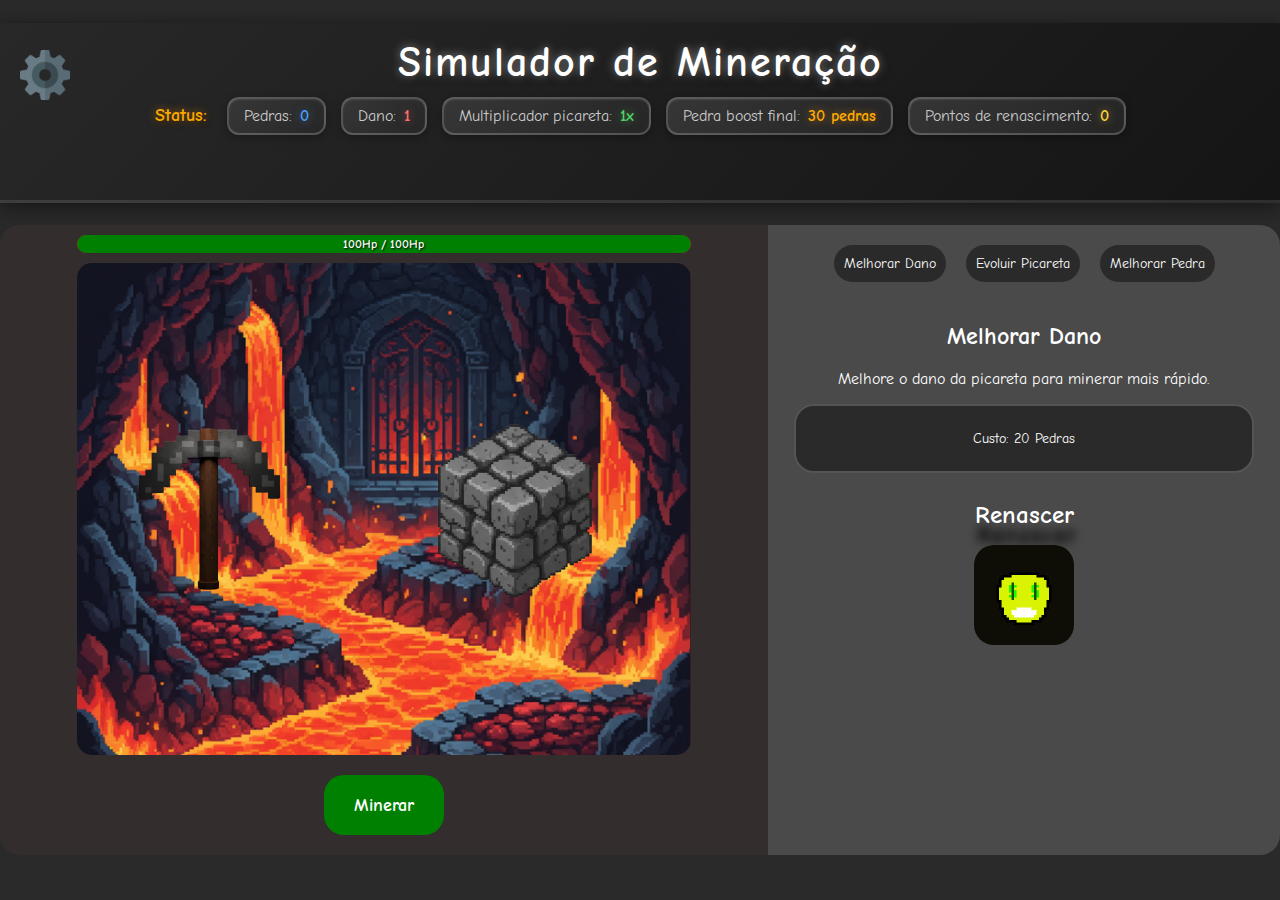
<file: index.html>
<!DOCTYPE html>
<html lang="pt-br">

<head>
    <meta charset="UTF-8">
    <meta name="viewport" content="width=device-width, initial-scale=1.0">
    <link rel="stylesheet" href="estilos/estilos-globais.css">
    <link rel="stylesheet" href="estilos/estilos-configuracao.css">
    <link rel="stylesheet" href="estilos/estilos-mineracao.css">
    <link rel="stylesheet" href="estilos/estilos-upgrades.css">
    <link rel="stylesheet" href="estilos/estilos-renascimento.css">
    <link rel="stylesheet" href="estilos/estilos-media-queries.css">
    <link href="https://fonts.googleapis.com/css2?family=Comic+Neue&display=swap" rel="stylesheet">
    <title>Simulator</title>
</head>

<body>
    <div id="containerAll">
        <!-- Tela de Configuração será carregada aqui -->
        <div id="containerConfiguracao"></div>

        <header>
            <h1>Simulador de Mineração</h1>
            <nav>
                <h2>Status:</h2>
                <ul>
                    <li id="statusPedra" class="statusItem" data-status="pedras">
                        <span class="statusLabel">Pedras:</span>
                        <span class="statusValue">0</span>
                    </li>
                    <li id="statusDano" class="statusItem" data-status="dano">
                        <span class="statusLabel">Dano:</span>
                        <span class="statusValue">1</span>
                    </li>
                    <li id="statusPicareta" class="statusItem" data-status="picareta">
                        <span class="statusLabel">Multiplicador picareta:</span>
                        <span class="statusValue">1x</span>
                    </li>
                    <li id="statusBoostPedra" class="statusItem" data-status="boostPedra">
                        <span class="statusLabel">Pedra boost final:</span>
                        <span class="statusValue">50 pedras</span>
                    </li>
                    <li id="statusRenacimento" class="statusItem" data-status="renascimento">
                        <span class="statusLabel">Pontos de renascimento:</span>
                        <span class="statusValue">0</span>
                    </li>
                </ul>
            </nav>
        </header>

        <section id="container">
            <!-- Tela de Mineração e Upgrades será carregada aqui diretamente -->
        </section>
    </div>

    <!-- Tela de Renascimento será carregada aqui -->
    <div id="containerRenascimento"></div>

    <!-- Sistema de Notificações -->
    <div id="notificacoesContainer"></div>

    <script>
        // Função para carregar telas dinamicamente
        async function carregarTela(caminho, containerId) {
            try {
                const response = await fetch(caminho);
                const html = await response.text();
                const container = document.getElementById(containerId);
                if (container) {
                    container.innerHTML = html;
                }
            } catch (error) {
                console.error(`Erro ao carregar ${caminho}:`, error);
            }
        }

        // Carregar todas as telas quando o DOM estiver pronto
        document.addEventListener('DOMContentLoaded', async function() {
            // Carrega tela de mineração diretamente no container
            await carregarTela('telas/tela-mineracao.html', 'container');
            
            // Carrega outras telas
            await Promise.all([
                carregarTela('telas/tela-configuracao.html', 'containerConfiguracao'),
                carregarTela('telas/tela-renascimento.html', 'containerRenascimento')
            ]);
            
            // Após carregar todas as telas, inicializa o jogo
            if (typeof inicializarJogo === 'function') {
                inicializarJogo();
            }
        });
    </script>
    <script src="script.js"></script>
</body>

</html>
</file>
<file: estilos/estilos-globais.css>
* {
    box-sizing: border-box;
}

body{
    background-color: #2a2a2a;
    display: flex;
    align-items:  center;
    justify-content: center;
    flex-direction: column;
    height: 100vh;
    width: 100vw;
    max-width: 100vw;
    font-family: 'Comic Neue', cursive;
    overflow: hidden;
    color: white; /* Adicionado para legibilidade geral */
    margin: 0;
    padding: 0;
}

header{
    background: linear-gradient(135deg, rgba(40, 40, 40, 0.95) 0%, rgba(20, 20, 20, 0.95) 100%);
    display: flex;
    flex-direction: column;
    align-items: center;
    width: 100vw;
    max-width: 100vw;
    min-height: 20vh;
    padding: 15px 20px;
    box-sizing: border-box;
    border-bottom: 3px solid rgba(255, 255, 255, 0.1);
    box-shadow: 0 4px 20px rgba(0, 0, 0, 0.5);
}

header h1{
    color: white;
    font-size: 42px;
    text-shadow: 
        0 0 10px rgba(255, 255, 255, 0.5),
        2px 4px 8px rgba(0, 0, 0, 0.8);
    margin: 0 0 10px 0;
    padding: 0;
    text-align: center;
    font-weight: bold;
    letter-spacing: 2px;
}

header h2{
    color: #ffaa00;
    font-size: 18px;
    text-shadow: 
        0 0 8px rgba(255, 170, 0, 0.6),
        1px 2px 4px rgba(0, 0, 0, 0.8);
    margin: 0 10px 0 0;
    padding: 0;
    text-align: center;
    font-weight: bold;
}

nav{
    display: flex;
    justify-content: center;
    align-items: center;
    flex-direction: row;
    width: 100%;
    flex-wrap: wrap;
    gap: 10px;
}

header ul{
    display: flex;
    justify-content: center;
    align-items: center;
    flex-wrap: wrap;
    list-style: none;
    color: white;
    margin: 0;
    padding: 0;
    gap: 15px;
}

header li{
    margin: 0;
    padding: 0;
    font-size: 16px;
}

.statusItem{
    display: flex;
    align-items: center;
    gap: 8px;
    padding: 8px 15px;
    background: linear-gradient(135deg, rgba(60, 60, 60, 0.8) 0%, rgba(40, 40, 40, 0.8) 100%);
    border: 2px solid rgba(255, 255, 255, 0.2);
    border-radius: 12px;
    box-shadow: 
        0 2px 8px rgba(0, 0, 0, 0.3),
        inset 0 1px 2px rgba(255, 255, 255, 0.1);
    transition: all 0.3s ease;
}

.statusItem:hover{
    background: linear-gradient(135deg, rgba(80, 80, 80, 0.9) 0%, rgba(60, 60, 60, 0.9) 100%);
    border-color: rgba(255, 255, 255, 0.4);
    transform: translateY(-2px);
    box-shadow: 
        0 4px 12px rgba(0, 0, 0, 0.4),
        inset 0 1px 2px rgba(255, 255, 255, 0.15);
}

.statusLabel{
    color: #cccccc;
    font-weight: 500;
}

.statusValue{
    color: #ffaa00;
    font-weight: bold;
    text-shadow: 0 0 8px rgba(255, 170, 0, 0.5);
}

.statusItem[data-status="pedras"] .statusValue{
    color: #4a9eff;
    text-shadow: 0 0 8px rgba(74, 158, 255, 0.5);
}

.statusItem[data-status="dano"] .statusValue{
    color: #ff6b6b;
    text-shadow: 0 0 8px rgba(255, 107, 107, 0.5);
}

.statusItem[data-status="picareta"] .statusValue{
    color: #51cf66;
    text-shadow: 0 0 8px rgba(81, 207, 102, 0.5);
}

.statusItem[data-status="renascimento"] .statusValue{
    color: #ffd43b;
    text-shadow: 0 0 8px rgba(255, 212, 59, 0.5);
}

#container{
    display: flex;
    flex-direction: row;
    justify-content: center;
    align-items: center;
    width: 100vw;
    max-width: 100vw;
    height: 75dvh;
    box-sizing: border-box;
}

ul{
    display: flex;
    justify-content: space-around;
    list-style: none;
    padding: 10px;
    margin: 0;
    /* width: 100%; */
    /* background-color: red; */
}

li{
   margin: 10px;
}

button{
    background-color: #2a2a2a;
    border: none;
    color: white;
    width: 100%;
    text-align: center;
    text-decoration: none;
    font-size: 14px;
    cursor: pointer;
    padding: 10px;
    border-radius: 20px;
    font-family: 'Comic Neue', cursive;

   
}

button:hover{
   background-color: #252525;
}

button:active{
    transform: scale(0.9);
    background-color: #1c1d1c;
}

article{
    width: 90%;
    display: none; /* Inicia escondido */
    text-align: center; /* Centraliza texto dos articles */
}

img{
    width: 100%;
    height: 100%;
    display: block;
    object-fit: contain; /* Evita que imagens distorçam */
}

/* Animação de mudar cor - usada em múltiplas telas */
@keyframes mudarCor{
    0%{
        color: #ff0000;
    }
    25%{
        color: #00ff00;
    }
    50%{
        color: #f6ff00;
    }
    75%{
        color: #ff0090;
    }
    100%{
        color: #aa00ff;
    }
}

/* Sistema de Notificações */
#notificacoesContainer {
    position: fixed;
    top: 20px;
    right: 20px;
    z-index: 10000;
    display: flex;
    flex-direction: column;
    gap: 10px;
    pointer-events: none;
}

.notificacao {
    min-width: 300px;
    max-width: 400px;
    padding: 15px 20px;
    border-radius: 10px;
    box-shadow: 
        0 4px 20px rgba(0, 0, 0, 0.5),
        0 0 15px rgba(255, 0, 0, 0.3);
    font-family: 'Comic Neue', cursive;
    font-size: 14px;
    font-weight: bold;
    color: white;
    text-align: center;
    pointer-events: auto;
    animation: notificacaoEntrar 0.3s ease-out, notificacaoSair 0.3s ease-in 2.7s forwards;
    word-wrap: break-word;
    position: relative;
    overflow: hidden;
}

.notificacao.sucesso {
    background: linear-gradient(135deg, #00cc00 0%, #008800 100%);
    border: 2px solid rgba(0, 255, 0, 0.5);
    box-shadow: 
        0 4px 20px rgba(0, 0, 0, 0.5),
        0 0 15px rgba(0, 255, 0, 0.4);
}

.notificacao.erro {
    background: linear-gradient(135deg, #cc0000 0%, #880000 100%);
    border: 2px solid rgba(255, 0, 0, 0.5);
    box-shadow: 
        0 4px 20px rgba(0, 0, 0, 0.5),
        0 0 15px rgba(255, 0, 0, 0.4);
}

.notificacao.aviso {
    background: linear-gradient(135deg, #ffaa00 0%, #cc8800 100%);
    border: 2px solid rgba(255, 170, 0, 0.5);
    box-shadow: 
        0 4px 20px rgba(0, 0, 0, 0.5),
        0 0 15px rgba(255, 170, 0, 0.4);
}

.notificacao::before {
    content: "";
    position: absolute;
    top: 0;
    left: -100%;
    width: 100%;
    height: 100%;
    background: linear-gradient(90deg, transparent, rgba(255, 255, 255, 0.3), transparent);
    animation: shimmer 3s infinite;
}

@keyframes notificacaoEntrar {
    from {
        opacity: 0;
        transform: translateX(400px) scale(0.8);
    }
    to {
        opacity: 1;
        transform: translateX(0) scale(1);
    }
}

@keyframes notificacaoSair {
    from {
        opacity: 1;
        transform: translateX(0) scale(1);
    }
    to {
        opacity: 0;
        transform: translateX(400px) scale(0.8);
    }
}

@keyframes shimmer {
    0% {
        left: -100%;
    }
    100% {
        left: 100%;
    }
}
</file>
<file: estilos/estilos-configuracao.css>
#configuracao{
    position: absolute;
    top: 50px;
    left: 20px;
    width: 50px;
    height: 50px;
    display: flex;
    align-items: center;
    justify-content: center;
    border-radius: 50%;
    z-index: 100; /* Garantir que fique por cima */
}

#botaoConfiguracao{
    position: relative;
    background: none;
    border: none;
    cursor: pointer;
    padding: 0;
    width: 50px;
    height: 50px;
}

#imagemConfiguracao{
    width: 50px;
    height: 50px;
}

#telaConfiguracao{
    position: absolute;
    top: 0;
    left: 0;
    width: 100%;
    height: 100%;
    display: none; /* Inicia escondido */
    flex-direction: column;
    align-items: center;
    justify-content: center;
    background-color: rgba(0, 0, 0, 0.8);
    color: white;
    z-index: 200; /* Fica acima de tudo */
}

#imagemVoltarConfiguracao{
    width: 50px;
    height: 50px;
}

#botaoFecharConfiguracao{
    position: absolute;
    top: 20px;
    left: 20px;
    background: none;
    border: none;
    cursor: pointer;
    padding: 0;
    width: 50px;
    height: 50px;
}

#quadradoConfiguracao{
    position: relative;
    width: 60%;
    height: 80%;
    background: linear-gradient(135deg, rgba(60, 60, 60, 0.95) 0%, rgba(40, 40, 40, 0.95) 100%);
    display: flex;
    flex-direction: column;
    align-items: center;
    overflow-y: auto;
    border-radius: 20px;
    padding: 30px;
    box-sizing: border-box;
    border: 2px solid rgba(255, 255, 255, 0.1);
    box-shadow: 0 8px 32px rgba(0, 0, 0, 0.5);
}

#configuracaoStatus{
    width: 100%;
    max-width: 500px;
}

#configuracaoStatus h2{
    color: #ffaa00;
    font-size: 22px;
    margin: 0 0 10px 0;
    text-shadow: 0 0 10px rgba(255, 170, 0, 0.5);
}

#configuracaoStatus p{
    color: #cccccc;
    font-size: 14px;
    margin: 0 0 20px 0;
}

.opcoesStatus{
    display: flex;
    flex-direction: column;
    gap: 12px;
    width: 100%;
}

.opcaoStatus{
    display: flex;
    align-items: center;
    gap: 12px;
    padding: 12px 15px;
    background: linear-gradient(135deg, rgba(50, 50, 50, 0.8) 0%, rgba(35, 35, 35, 0.8) 100%);
    border: 2px solid rgba(255, 255, 255, 0.1);
    border-radius: 10px;
    cursor: pointer;
    transition: all 0.3s ease;
}

.opcaoStatus:hover{
    background: linear-gradient(135deg, rgba(70, 70, 70, 0.9) 0%, rgba(50, 50, 50, 0.9) 100%);
    border-color: rgba(255, 255, 255, 0.3);
    transform: translateX(5px);
}

.opcaoStatus input[type="checkbox"]{
    width: 20px;
    height: 20px;
    cursor: pointer;
    accent-color: #ffaa00;
}

.opcaoStatus span{
    color: white;
    font-size: 16px;
    font-weight: 500;
    user-select: none;
}
</file>
<file: estilos/estilos-mineracao.css>
#mineracao{
    width: 60%;
    height: 70vh;
    background-color: rgb(51, 45, 45);
    display: flex;
    flex-direction: column;
    justify-content: center;
    align-items: center;
    border-radius: 20px 0px 0px 20px;
}

#vidaPedra{
    background-color: rgb(231, 18, 18);
    border-radius: 20px;
    width: 80%;
    height: 20px;
    display: flex;
    align-items: center;
    margin: 10px;
    overflow: hidden; /* Garantir que a barra interna não transborde */
}

#vidaPerdida{
    background-color: green;
    width: 100%;
    height: 20px;
    border-radius: 20px;
    display: flex;
    align-items: center;
    justify-content: center;
    transition: width 0.3s ease-out; /* Animação suave da barra de vida */
}

#vidaPerdida p { /* Estilizando o texto da vida */
    margin: 0;
    padding: 0;
    font-size: 12px;
    font-weight: bold;
    color: white;
    text-shadow: 1px 1px 2px black;
}

#conjuntoMineracao{
    display: flex;
    align-items: center;
    justify-content: center;
    flex-direction: row;
    background-color: rgb(58, 30, 30);
    background-image: url('../imagens/fundos/fundo1.png'); /* Fundo padrão */
    background-size: cover;
    background-position: center;
    background-repeat: no-repeat;
    height: 60vh;
    width: 80%;
    margin-bottom: 20px;
    border-radius: 15px;
}

#botaoMinerar{
    background-color: green;
    border-radius: 20px;
    margin-bottom: 20px;
    width: 100%;
    height: 20px;
    border: none;
    display: flex;
    align-items: center;
    justify-content: center;
    padding: 30px;
    color: white; /* Adicionado */
    font-size: 18px; /* Adicionado */
    font-weight: bold; /* Adicionado */
    cursor: pointer; /* Adicionado */
}

#botaoMinerar:hover{
    background-color: #09390b;
}

#botaoMinerar:active{
    transform: scale(0.9);
    background-color: #1f5d21;
}

#botaoMinerar:disabled { /* Estilo para botão desabilitado */
    background-color: #555;
    cursor: not-allowed;
}

#picareta{
    /* background-color: #ec0000; */
    width: 80%;
    height: 40vh;
    display: flex;
    align-items: center;
    justify-content: center;
    /* margin: 10px; */
    animation-direction: alternate;
}

#pedra{
    /* background-color: #d3d3d3; */
    width: 100%;
    height: 200px;
    display: flex;
    align-items: center;
    justify-content: center;
    margin: 10px;
}

/* Animações da mineração */
@keyframes minerar{
    0%{
        translate: 0px;
        rotate: 0deg;
    }
    50%{
        translate: 50px;
        rotate: 20deg;
    }
    100%{
        translate: 90px;
        rotate: 30deg;
    }
}

@keyframes pedraHit {
    to{
        transform: scale(1);
    }
    from{
        transform: scale(0.9);
    }
}

@keyframes pedraMorre {
    to{
        transform: scale(1);
        transition: rotate 0.5s;
        rotate: 360deg;
    }
    from{
        transform: scale(0);
        opacity: 0.5;
    }
}
</file>
<file: estilos/estilos-upgrades.css>
#menusUpgrades{
    background-color: rgb(74, 74, 74);
    border-radius: 0px 20px 20px 0px;
    width: 40%;
    height: 70vh;
    display: flex;
    flex-direction: column;
    align-items: center;
}

/* Avisos de dinheiro insuficiente nos upgrades */
.avisoSemDinheiro{
    width: 90%;
    padding: 10px;
    margin: 10px 0;
    background: linear-gradient(135deg, rgba(204, 0, 0, 0.9) 0%, rgba(140, 0, 0, 0.9) 100%);
    border: 2px solid rgba(255, 0, 0, 0.8);
    border-radius: 10px;
    box-shadow: 
        0 0 15px rgba(255, 0, 0, 0.6),
        inset 0 0 10px rgba(0, 0, 0, 0.5);
    animation: avisoPulse 2s ease-in-out infinite;
}

/* Estilo base para botões de upgrade */
.botoesUpgrades{
    background-color: #2a2a2a;
    border: 2px solid rgba(255, 255, 255, 0.2);
    transition: all 0.3s ease;
}

/* Estilo para botões que podem ser comprados */
.botoesUpgrades.podeComprar{
    background: linear-gradient(135deg, #2a7a2a 0%, #1a5a1a 100%) !important;
    border: 2px solid rgba(0, 255, 0, 0.8) !important;
    box-shadow: 
        0 0 20px rgba(0, 255, 0, 0.6),
        0 0 35px rgba(0, 255, 0, 0.4),
        inset 0 0 15px rgba(0, 0, 0, 0.3) !important;
    color: white !important;
}

.botoesUpgrades.podeComprar:hover{
    background: linear-gradient(135deg, #3a9a3a 0%, #2a7a2a 100%) !important;
    box-shadow: 
        0 0 30px rgba(0, 255, 0, 0.8),
        0 0 50px rgba(0, 255, 0, 0.6),
        inset 0 0 15px rgba(0, 0, 0, 0.3) !important;
    border-color: rgba(0, 255, 0, 1) !important;
    transform: scale(1.02);
}

.botoesUpgrades.podeComprar p{
    color: white !important;
    text-shadow: 
        0 0 10px rgba(0, 255, 0, 0.7),
        0 0 20px rgba(0, 255, 0, 0.5);
    font-weight: bold;
}

.avisoSemDinheiro p{
    color: #ffcccc;
    font-size: 14px;
    font-weight: bold;
    text-align: center;
    margin: 0;
    padding: 0;
    text-shadow: 
        0 0 8px rgba(255, 204, 204, 0.8),
        0 0 15px rgba(255, 204, 204, 0.6),
        0 2px 5px rgba(0, 0, 0, 0.9);
    letter-spacing: 0.5px;
}

@keyframes avisoPulse {
    0%, 100% {
        box-shadow: 
            0 0 15px rgba(255, 0, 0, 0.6),
            inset 0 0 10px rgba(0, 0, 0, 0.5);
        border-color: rgba(255, 0, 0, 0.8);
    }
    50% {
        box-shadow: 
            0 0 25px rgba(255, 0, 0, 0.9),
            inset 0 0 10px rgba(0, 0, 0, 0.5);
        border-color: rgba(255, 100, 100, 1);
    }
}

#renacimento{
    display: flex; /* Para ser controlado pelo JS */
    flex-direction: column;
    align-items: center;
    padding: 10px;
    justify-content: center;
    width: 50%;
    height: max-content;
}

#textoRenacer{
    color: white;
    font-size: 25px;
    font-weight: bold;
    text-shadow: 2px 20px 10px black;
    text-align: center;
    animation: mudarCor 5s infinite linear;
    /* background-color: #00ff00; */
}

#imagemRenacimento{
    width: 80px;
    height: 80px;
}   

#botaoRenacer{
    background-color: #0e0e07;
    display: flex;
    align-self: center;
    justify-content: center;
    width: max-content;
    height: max-content;
}
</file>
<file: estilos/estilos-renascimento.css>
/* ** REGRAS ATUALIZADAS PARA TELA DE RENASCIMENTO ** */
#telaRenacimento{
    position: relative;
    display: none; /* Inicia escondido, JS controla */
    flex-direction: column;
    align-items: center;
    justify-content: center;
    width: 70%;
    max-width: 1200px;
    height: auto;
    max-height: 95vh;
    min-height: 400px;
    background: linear-gradient(135deg, rgba(126, 1, 1, 0.95) 0%, rgba(60, 0, 0, 0.95) 50%, rgba(40, 0, 0, 0.95) 100%);
    border: 3px solid rgba(255, 0, 0, 0.5);
    border-radius: 30px;
    box-shadow: 
        0 0 30px rgba(255, 0, 0, 0.6),
        0 0 60px rgba(255, 0, 0, 0.4),
        inset 0 0 40px rgba(0, 0, 0, 0.5);
    opacity: 0; /* Inicia transparente para animação */
    transform: scale(0.9); /* Inicia menor para animação */
    z-index: 200;
    padding: 20px;
    box-sizing: border-box;
    overflow: hidden;
}

#telaRenacimento::before {
    content: "";
    position: absolute;
    top: -50%;
    left: -50%;
    width: 200%;
    height: 200%;
    background: radial-gradient(circle, rgba(255, 0, 0, 0.1) 0%, transparent 70%);
    animation: rotateGlow 20s linear infinite;
    z-index: -1;
}

@keyframes rotateGlow {
    from {
        transform: rotate(0deg);
    }
    to {
        transform: rotate(360deg);
    }
}

/* Novas classes para controlar animação */
#telaRenacimento.abrir {
    animation: fadeInScaleUp 0.5s ease-out forwards;
}

#telaRenacimento.fechar {
    animation: fadeOutScaleDown 0.5s ease-in forwards;
}

#tituloRenacer{
    color: #ff0000;
    font-size: 36px;
    font-weight: bold;
    text-shadow: 
        0 0 10px rgba(255, 0, 0, 0.8),
        0 0 20px rgba(255, 0, 0, 0.6),
        0 0 30px rgba(255, 0, 0, 0.4),
        2px 20px 10px rgba(0, 0, 0, 0.9);
    text-align: center;
    animation: mudarCor 4s infinite linear, glowPulse 2s ease-in-out infinite alternate;
    margin: 0;
    padding: 10px 5px;
    letter-spacing: 2px;
    position: relative;
    z-index: 1;
    line-height: 1.2;
}

@keyframes glowPulse {
    from {
        text-shadow: 
            0 0 10px rgba(255, 0, 0, 0.8),
            0 0 20px rgba(255, 0, 0, 0.6),
            0 0 30px rgba(255, 0, 0, 0.4),
            2px 20px 10px rgba(0, 0, 0, 0.9);
    }
    to {
        text-shadow: 
            0 0 20px rgba(255, 0, 0, 1),
            0 0 30px rgba(255, 0, 0, 0.8),
            0 0 40px rgba(255, 0, 0, 0.6),
            2px 20px 10px rgba(0, 0, 0, 0.9);
    }
}

#textoRenacer2{
    color: #ff3333;
    filter: blur(0.5px);
    font-size: 24px;
    font-weight: bold;
    text-shadow: 
        0 0 15px rgba(255, 51, 51, 0.8),
        0 0 25px rgba(255, 51, 51, 0.6),
        2px 20px 10px rgba(0, 0, 0, 0.9);
    text-align: center;
    margin: 10px 0;
    animation: textShimmer 3s ease-in-out infinite;
    line-height: 1.3;
}

#avisoSemDinheiro{
    width: 100%;
    padding: 12px;
    margin: 10px 0;
    background: linear-gradient(135deg, rgba(204, 0, 0, 0.9) 0%, rgba(140, 0, 0, 0.9) 100%);
    border: 2px solid rgba(255, 0, 0, 0.8);
    border-radius: 12px;
    box-shadow: 
        0 0 20px rgba(255, 0, 0, 0.6),
        inset 0 0 15px rgba(0, 0, 0, 0.5);
    animation: avisoPulse 2s ease-in-out infinite;
}

#textoAvisoSemDinheiro{
    color: #ffcccc;
    font-size: 16px;
    font-weight: bold;
    text-align: center;
    margin: 0;
    padding: 0;
    text-shadow: 
        0 0 10px rgba(255, 204, 204, 0.8),
        0 0 20px rgba(255, 204, 204, 0.6),
        0 2px 5px rgba(0, 0, 0, 0.9);
    letter-spacing: 0.5px;
}

@keyframes avisoPulse {
    0%, 100% {
        box-shadow: 
            0 0 20px rgba(255, 0, 0, 0.6),
            inset 0 0 15px rgba(0, 0, 0, 0.5);
        border-color: rgba(255, 0, 0, 0.8);
    }
    50% {
        box-shadow: 
            0 0 30px rgba(255, 0, 0, 0.9),
            inset 0 0 15px rgba(0, 0, 0, 0.5);
        border-color: rgba(255, 100, 100, 1);
    }
}

@keyframes textShimmer {
    0%, 100% {
        opacity: 0.9;
    }
    50% {
        opacity: 1;
    }
}

#botaoSim{
    background: linear-gradient(135deg, #1a0000 0%, #0d0000 100%);
    display: flex;
    font-size: 18px;
    color: #ff3333;
    align-self: center;
    justify-content: center;
    align-items: center;
    width: 60px;
    height: 60px;
    min-width: 60px;
    min-height: 60px;
    padding: 0;
    border: 2px solid rgba(255, 0, 0, 0.6);
    border-radius: 50%;
    box-shadow: 
        0 0 15px rgba(255, 0, 0, 0.5),
        0 0 30px rgba(255, 0, 0, 0.3),
        inset 0 0 20px rgba(0, 0, 0, 0.5);
    cursor: pointer;
    transition: all 0.3s ease;
    font-weight: bold;
    position: relative;
    overflow: hidden;
    margin: 5px;
}

#botaoSim::before {
    content: "";
    position: absolute;
    top: -50%;
    left: -50%;
    width: 200%;
    height: 200%;
    background: radial-gradient(circle, rgba(255, 0, 0, 0.3) 0%, transparent 70%);
    animation: rotateGlow 3s linear infinite;
    border-radius: 50%;
}

#botaoSim:hover {
    transform: scale(1.1);
    border-radius: 50%;
    box-shadow: 
        0 0 25px rgba(255, 0, 0, 0.8),
        0 0 40px rgba(255, 0, 0, 0.5),
        inset 0 0 20px rgba(0, 0, 0, 0.5);
    border-color: rgba(255, 0, 0, 0.9);
}

#botaoSim:active {
    transform: scale(0.95);
    border-radius: 50%;
}

/* Estilo quando pode renascer */
#botaoSim.podeComprar{
    background: linear-gradient(135deg, #1a5a1a 0%, #0d3d0d 100%);
    border-color: rgba(0, 255, 0, 0.6);
    box-shadow: 
        0 0 15px rgba(0, 255, 0, 0.5),
        0 0 30px rgba(0, 255, 0, 0.3),
        inset 0 0 20px rgba(0, 0, 0, 0.5);
}

#botaoSim.podeComprar:hover {
    border-color: rgba(0, 255, 0, 0.9);
    box-shadow: 
        0 0 25px rgba(0, 255, 0, 0.8),
        0 0 40px rgba(0, 255, 0, 0.5),
        inset 0 0 20px rgba(0, 0, 0, 0.5);
}

#botaoSim.podeComprar::before {
    background: radial-gradient(circle, rgba(0, 255, 0, 0.3) 0%, transparent 70%);
}

#botaoNao{
    background: linear-gradient(135deg, #ff3333 0%, #cc0000 100%);
    font-size: 18px;
    color: #140000;
    display: flex;
    align-self: center;
    justify-content: center;
    align-items: center;
    width: 60px;
    height: 60px;
    min-width: 60px;
    min-height: 60px;
    padding: 0;
    border: 2px solid rgba(140, 0, 0, 0.8);
    border-radius: 50%;
    box-shadow: 
        0 0 15px rgba(255, 0, 0, 0.6),
        0 0 30px rgba(255, 0, 0, 0.4),
        inset 0 0 20px rgba(255, 255, 255, 0.1);
    cursor: pointer;
    transition: all 0.3s ease;
    font-weight: bold;
    margin-top: 10px;
    position: relative;
    overflow: hidden;
}

#botaoNao::before {
    content: "";
    position: absolute;
    top: -50%;
    left: -50%;
    width: 200%;
    height: 200%;
    background: radial-gradient(circle, rgba(255, 255, 255, 0.2) 0%, transparent 70%);
    animation: rotateGlow 2s linear infinite reverse;
    border-radius: 50%;
}

#botaoNao:hover {
    transform: scale(1.1);
    border-radius: 50%;
    box-shadow: 
        0 0 25px rgba(255, 0, 0, 0.9),
        0 0 40px rgba(255, 0, 0, 0.6),
        inset 0 0 20px rgba(255, 255, 255, 0.2);
    background: linear-gradient(135deg, #ff5555 0%, #ff0000 100%);
}

#botaoNao:active {
    transform: scale(0.95);
    border-radius: 50%;
}

#fundoRenacimento{
    display: none; /* Inicia escondido, JS controla */
    position: absolute; /* Cobre a tela toda */
    top: 0;
    left: 0;
    justify-content: center;
    align-items: center;
    width: 100vw;
    height: 100vh;
    z-index: 199; /* Fica abaixo do modal, mas acima do jogo */
}

#fundoRenacimento::before {
    content: "";
    position: absolute;
    inset: 0;
    background-image: url('../imagens/fundoErro.jpeg');
    background-position: center;
    background-size: cover; /* Garante que cubra tudo */
    filter: brightness(0.4);
    z-index: -1;
}

#telaRenacimento p{
    color: #ff6666;
    font-weight: bold;
    text-shadow:
        0 0 10px rgba(255, 0, 0, 0.6),
        0 0 20px rgba(255, 0, 0, 0.4),
        0 5px 10px rgba(0, 0, 0, 0.8);
    font-size: 14px;
    line-height: 1.4;
    margin: 8px 0;
    padding: 0 15px;
}

#precoRenacimento{
    font-size: 14px;
    font-weight: bold;
    color: #ffaa00;
    text-shadow: 
        0 0 10px rgba(255, 170, 0, 0.9),
        0 0 20px rgba(255, 170, 0, 0.7),
        0 0 30px rgba(255, 170, 0, 0.5),
        2px 5px 10px rgba(0, 0, 0, 0.9);
    margin: 10px 0;
    padding: 10px 15px;
    background: linear-gradient(135deg, rgba(0, 0, 0, 0.6) 0%, rgba(40, 0, 0, 0.6) 100%);
    border-radius: 12px;
    border: 2px solid rgba(255, 170, 0, 0.5);
    box-shadow: 
        0 0 20px rgba(255, 170, 0, 0.4),
        inset 0 0 15px rgba(0, 0, 0, 0.6);
    animation: pricePulse 2s ease-in-out infinite;
    letter-spacing: 0.5px;
    line-height: 1.3;
}

@keyframes pricePulse {
    0%, 100% {
        box-shadow: 
            0 0 20px rgba(255, 170, 0, 0.4),
            inset 0 0 15px rgba(0, 0, 0, 0.6);
        border-color: rgba(255, 170, 0, 0.5);
    }
    50% {
        box-shadow: 
            0 0 30px rgba(255, 170, 0, 0.7),
            inset 0 0 15px rgba(0, 0, 0, 0.6);
        border-color: rgba(255, 170, 0, 0.8);
    }
}

#telaRenacer{
    display: none; /* JS controla */
    flex-direction: column;
    align-items: center;
    justify-content: center;
    width: 100%;
    height: auto;
    min-height: fit-content;
    padding: 10px;
    box-sizing: border-box;
    position: relative;
    z-index: 1;
    overflow: hidden;
}

#telaRenacer > button {
    margin: 5px;
}

#abrirLoja{
    position: absolute;
    top: 15px;
    right: 15px;
    background: rgba(87, 0, 0, 0.7);
    border: 2px solid rgba(255, 0, 0, 0.5);
    border-radius: 50%;
    cursor: pointer;
    padding: 5px;
    width: 70px;
    height: 70px;
    box-shadow: 
        0 0 15px rgba(255, 0, 0, 0.4),
        inset 0 0 10px rgba(0, 0, 0, 0.3);
    transition: all 0.3s ease;
    z-index: 10;
}

#abrirLoja:hover{
    background: rgba(181, 0, 0, 0.8);
    border-color: rgba(255, 0, 0, 0.8);
    box-shadow: 
        0 0 25px rgba(255, 0, 0, 0.6),
        inset 0 0 10px rgba(0, 0, 0, 0.3);
    transform: scale(1.1);
}

#abrirLoja:active{
    transform: scale(0.95);
    background: rgba(255, 0, 0, 0.9);
}

#imagemLoja{
    width: 60px;
    height: 60px;
}

/* Header da loja */
#headerLoja{
    display: flex;
    flex-direction: column;
    align-items: center;
    justify-content: center;
    width: 100%;
    padding: 15px;
    margin-bottom: 20px;
    background: linear-gradient(135deg, rgba(0, 0, 0, 0.4) 0%, rgba(40, 0, 0, 0.4) 100%);
    border-radius: 15px;
    border: 2px solid rgba(255, 0, 0, 0.3);
    box-shadow: 
        0 0 15px rgba(255, 0, 0, 0.3),
        inset 0 0 20px rgba(0, 0, 0, 0.5);
    position: relative;
    box-sizing: border-box;
}

#textoLoja{
    margin: 0;
    padding: 0;
    width: 100%;
}

#textoLoja p{
    position: relative;
    top: 0;
    left: 0;
    font-size: 24px;
    font-weight: bold;
    text-shadow: 
        0 0 10px rgba(255, 0, 0, 0.8),
        0 0 20px rgba(255, 0, 0, 0.6),
        2px 2px 10px rgba(0, 0, 0, 0.9);
    text-align: center;
    animation: mudarCor 5s infinite linear, glowPulse 2s ease-in-out infinite alternate;
    margin: 10px 0;
    padding: 10px 20px;
    background: linear-gradient(135deg, rgba(0, 0, 0, 0.5) 0%, rgba(40, 0, 0, 0.5) 100%);
    border-radius: 10px;
    border: 2px solid rgba(255, 0, 0, 0.3);
    letter-spacing: 2px;
}

#lojaRenacimento{
    display: none;
    flex-direction: column;
    align-items: center;
    justify-content: flex-start;
    width: 100%;
    height: auto;
    max-height: 90vh;
    min-height: 500px;
    padding: 20px;
    box-sizing: border-box;
    background: linear-gradient(135deg, rgba(40, 0, 0, 0.8) 0%, rgba(60, 0, 0, 0.8) 100%);
    border-radius: 20px;
    border: 2px solid rgba(255, 0, 0, 0.3);
    box-shadow: 
        0 0 20px rgba(255, 0, 0, 0.3),
        inset 0 0 30px rgba(0, 0, 0, 0.5);
    overflow-y: auto;
    overflow-x: hidden;
    gap: 15px;
    /* Firefox scrollbar */
    scrollbar-width: thin;
    scrollbar-color: rgba(255, 0, 0, 0.6) rgba(0, 0, 0, 0.3);
}

/* Estilização da barra de scroll - Webkit (Chrome, Safari, Edge) */
#lojaRenacimento::-webkit-scrollbar {
    width: 12px;
}

#lojaRenacimento::-webkit-scrollbar-track {
    background: rgba(0, 0, 0, 0.3);
    border-radius: 10px;
    margin: 5px 0;
}

#lojaRenacimento::-webkit-scrollbar-thumb {
    background: linear-gradient(135deg, rgba(255, 0, 0, 0.6) 0%, rgba(140, 0, 0, 0.6) 100%);
    border-radius: 10px;
    border: 2px solid rgba(0, 0, 0, 0.2);
}

#lojaRenacimento::-webkit-scrollbar-thumb:hover {
    background: linear-gradient(135deg, rgba(255, 0, 0, 0.8) 0%, rgba(180, 0, 0, 0.8) 100%);
    box-shadow: 0 0 10px rgba(255, 0, 0, 0.5);
}

#pontosRenacimento{
    font-size: 18px;
    font-weight: bold;
    color: #ffaa00;
    text-shadow: 
        0 0 10px rgba(255, 170, 0, 0.9),
        0 0 20px rgba(255, 170, 0, 0.7),
        0 2px 5px rgba(0, 0, 0, 0.8);
    margin: 10px 0 0 0;
    padding: 12px 20px;
    background: linear-gradient(135deg, rgba(0, 0, 0, 0.6) 0%, rgba(40, 30, 0, 0.6) 100%);
    border-radius: 12px;
    border: 2px solid rgba(255, 170, 0, 0.5);
    box-shadow: 
        0 0 15px rgba(255, 170, 0, 0.4),
        inset 0 0 10px rgba(0, 0, 0, 0.5);
    letter-spacing: 1px;
    text-align: center;
    width: 100%;
    box-sizing: border-box;
}

#botaoIrRenacer{
    background: linear-gradient(135deg, #681310 0%, #8a1a1a 100%);
    box-shadow: 
        rgb(255, 85, 85) 0px 0px 20px,
        inset 0 0 10px rgba(0, 0, 0, 0.3);
    position: absolute;
    top: 15px;
    right: 15px;
    color: rgb(255, 100, 100);
    font-weight: bold;
    width: max-content;
    height: max-content;
    padding: 10px 20px;
    border: 2px solid rgba(255, 0, 0, 0.5);
    border-radius: 10px;
    transition: all 0.3s ease;
    cursor: pointer;
    z-index: 10;
}

#botaoIrRenacer:hover{
    transform: scale(1.08);
    background: linear-gradient(135deg, #ff0000 0%, #cc0000 100%);
    box-shadow: 
        rgb(255, 85, 85) 0px 0px 30px,
        inset 0 0 10px rgba(255, 255, 255, 0.1);
    border-color: rgba(255, 0, 0, 0.8);
    color: white;
}

#botaoIrRenacer:active{
    transform: scale(0.95);
}

/* Novo layout responsivo sem canvas */
#lojaContainer {
    display: flex;
    flex-direction: row;
    gap: 25px;
    width: 100%;
    max-width: 100%;
    padding: 15px;
    box-sizing: border-box;
    min-height: 400px;
}

#containerItens {
    flex: 1;
    display: flex;
    flex-direction: column;
    gap: 25px;
    min-width: 0;
}

.categoriaItens {
    display: flex;
    flex-direction: column;
    gap: 15px;
    padding: 15px;
    background: rgba(0, 0, 0, 0.3);
    border-radius: 12px;
    border: 2px solid rgba(255, 0, 0, 0.2);
}

.tituloCategoria {
    color: #ff6666;
    font-size: 20px;
    font-weight: bold;
    text-shadow: 
        0 0 10px rgba(255, 102, 102, 0.8),
        0 0 20px rgba(255, 102, 102, 0.6),
        2px 5px 10px rgba(0, 0, 0, 0.9);
    margin: 0;
    padding: 10px;
    text-align: center;
    background: linear-gradient(135deg, rgba(0, 0, 0, 0.4) 0%, rgba(40, 0, 0, 0.4) 100%);
    border-radius: 8px;
    border: 1px solid rgba(255, 100, 100, 0.3);
}

.gridItens {
    display: grid;
    grid-template-columns: repeat(auto-fit, minmax(80px, 1fr));
    gap: 18px;
    justify-items: center;
    align-items: center;
}

/* Aumentar tamanhos em telas grandes */
@media (min-width: 1200px) {
    #telaRenacimento {
        max-width: 1400px;
        padding: 30px;
    }

    #lojaRenacimento {
        padding: 30px;
        min-height: 600px;
    }

    #lojaContainer {
        gap: 30px;
        padding: 20px;
    }

    .gridItens {
        grid-template-columns: repeat(auto-fit, minmax(90px, 1fr));
        gap: 20px;
    }

    .quadrados {
        width: 90px;
        height: 90px;
        padding: 7px;
    }

    .categoriaItens {
        padding: 20px;
        gap: 20px;
    }

    .tituloCategoria {
        font-size: 22px;
        padding: 12px;
    }

    #itemSelecionado {
        max-width: 450px;
        padding: 30px;
    }

    #headerLoja {
        padding: 20px;
    }

    #textoLoja p {
        font-size: 28px;
        padding: 15px 30px;
    }

    #pontosRenacimento {
        font-size: 20px;
        padding: 15px 25px;
    }
}

@media (min-width: 1600px) {
    #telaRenacimento {
        max-width: 1600px;
        padding: 40px;
    }

    .gridItens {
        grid-template-columns: repeat(auto-fit, minmax(100px, 1fr));
        gap: 25px;
    }

    .quadrados {
        width: 100px;
        height: 100px;
        padding: 8px;
    }

    .tituloCategoria {
        font-size: 24px;
    }

    #itemSelecionado {
        max-width: 500px;
        padding: 35px;
    }
}

.quadrados{
    background: linear-gradient(135deg, #c40909 0%, #8b0606 100%);
    box-shadow: 
        rgb(255, 85, 85) 0px 0px 20px,
        inset 0 0 10px rgba(0, 0, 0, 0.3);
    width: 80px;
    height: 80px;
    border-radius: 8px;
    border: 2px solid rgba(255, 100, 100, 0.5);
    padding: 6px; /* Adiciona espaço para a imagem */
    box-sizing: border-box; /* Garante que padding não aumente o tamanho */
    cursor: pointer;
    transition: all 0.3s ease;
    position: relative;
    overflow: hidden;
}

.quadrados::before {
    content: "";
    position: absolute;
    top: -50%;
    left: -50%;
    width: 200%;
    height: 200%;
    background: radial-gradient(circle, rgba(255, 255, 255, 0.2) 0%, transparent 70%);
    animation: rotateGlow 3s linear infinite;
    opacity: 0;
    transition: opacity 0.3s ease;
}

.quadrados:hover::before {
    opacity: 1;
}

.quadrados:hover{
    transform: scale(1.1) rotate(2deg);
    background: linear-gradient(135deg, #ff0000 0%, #cc0000 100%);
    box-shadow: 
        rgb(255, 85, 85) 0px 0px 30px,
        rgb(255, 150, 150) 0px 0px 15px,
        inset 0 0 10px rgba(255, 255, 255, 0.2);
    border-color: rgba(255, 150, 150, 0.8);
}

.quadrados:active{
    transform: scale(0.95);
}

/* Removidos estilos de posicionamento absoluto - agora usando grid responsivo */

#itemSelecionado{
    background: linear-gradient(135deg, rgba(59, 55, 58, 0.95) 0%, rgba(40, 35, 40, 0.95) 100%);
    position: relative;
    width: 100%;
    height: max-content;
    min-height: max-content;
    min-width: 280px;
    max-width: 400px;
    display: flex;
    flex-direction: column;
    align-items: center;
    padding: 25px;
    box-sizing: border-box;
    border: 3px solid rgba(255, 0, 0, 0.5);
    border-radius: 15px;
    box-shadow: 
        0 0 20px rgba(0, 0, 0, 0.5),
        inset 0 0 20px rgba(0, 0, 0, 0.3);
    height: fit-content;
    max-height: 100%;
    overflow-y: auto;

}

#tituloItemSelecionado{
    font-size: 18px;
    font-weight: bold;
    color: #ff6666;
    text-shadow: 
        0 0 10px rgba(255, 102, 102, 0.8),
        0 0 20px rgba(255, 102, 102, 0.6),
        0 0 30px rgba(255, 102, 102, 0.4),
        2px 5px 10px rgba(0, 0, 0, 0.9);
    margin: 10px 0;
    text-align: center;
    padding: 10px;
    background: linear-gradient(135deg, rgba(0, 0, 0, 0.4) 0%, rgba(40, 0, 0, 0.4) 100%);
    border-radius: 8px;
    border: 1px solid rgba(255, 100, 100, 0.3);
    letter-spacing: 1px;
    width: 100%;
    box-sizing: border-box;
}

#fotoItemSelecionado{
    width: 60%;
    height: 12vh;
    display: flex;
    align-items: center;
    justify-content: center;
    background: rgba(0, 0, 0, 0.3);
    border-radius: 10px;
    border: 2px solid rgba(255, 100, 100, 0.3);
    padding: 10px;
    box-sizing: border-box;
    margin: 10px 0;
}

#itemSelecionado p{
    color: white;
    font-size: 12px;
    text-shadow: 
        0 0 10px rgba(255, 255, 255, 0.3),
        0 2px 5px rgba(0, 0, 0, 0.8);
    margin: 5px 0;
    padding: 0;
    line-height: 1.4;
}

#precoItemSelecionado{
    width: 100%;
    height: auto;
    min-height: 50px;
    display: flex;
    align-items: center;
    justify-content: center;
    margin: 10px 0;
    font-size: 14px;
    font-weight: bold;
    text-align: center;
    color: #ffaa00;
    text-shadow: 
        0 0 10px rgba(255, 170, 0, 0.8),
        0 0 20px rgba(255, 170, 0, 0.6),
        0 2px 5px rgba(0, 0, 0, 0.8);
    padding: 10px;
    background: linear-gradient(135deg, rgba(0, 0, 0, 0.4) 0%, rgba(40, 30, 0, 0.4) 100%);
    border-radius: 8px;
    border: 1px solid rgba(255, 170, 0, 0.3);
    box-sizing: border-box;
}

#descricaoItemSelecionado{
    width: 100%;
    height: auto;
    min-height: 60px;
    display: flex;
    align-items: center;
    justify-content: center;
    color: #e0e0e0;
    padding: 15px;
    margin: 10px 0;
    font-size: 13px;
    text-align: center;
    box-sizing: border-box;
    line-height: 1.5;
    background: rgba(0, 0, 0, 0.3);
    border-radius: 8px;
    border: 1px solid rgba(255, 255, 255, 0.1);
}

#botaoComprar{
    background: linear-gradient(135deg, #ff0000 0%, #cc0000 100%);
    width: 12vw;
    min-width: 120px;
    height: 5vh;
    min-height: 45px;
    display: flex;
    align-items: center;
    justify-content: center;
    font-size: 15px;
    font-weight: bold;
    padding: 10px 20px;
    color: white;
    border: 2px solid rgba(255, 100, 100, 0.6);
    border-radius: 10px;
    box-shadow: 
        0 0 15px rgba(255, 0, 0, 0.5),
        inset 0 0 10px rgba(255, 255, 255, 0.1);
    cursor: pointer;
    transition: all 0.3s ease;
    text-shadow: 0 2px 5px rgba(0, 0, 0, 0.5);
}

#botaoComprar:hover{
    background: linear-gradient(135deg, #ff3333 0%, #ff0000 100%);
    box-shadow: 
        0 0 25px rgba(255, 0, 0, 0.7),
        inset 0 0 10px rgba(255, 255, 255, 0.2);
    transform: scale(1.05);
    border-color: rgba(255, 150, 150, 0.8);
}

#botaoComprar:active{
    transform: scale(0.95);
}

/* Animações do renascimento */
@keyframes fadeInScaleUp {
    from {
        opacity: 0;
        transform: scale(0.9);
    }
    to {
        opacity: 1;
        transform: scale(1);
    }
}

@keyframes fadeOutScaleDown {
    from {
        opacity: 1;
        transform: scale(1);
    }
    to {
        opacity: 0;
        transform: scale(0.9);
    }
}

@keyframes pulsar {
    0% {
        transform: scale(1);
        box-shadow: 0 0 15px #ff0000;
    }
    50% {
        transform: scale(1.1);
        box-shadow: 0 0 25px #ff0000;
    }
    100% {
        transform: scale(1);
        box-shadow: 0 0 15px #ff0000;
    }
}

@keyframes wobble {
    0%, 100% {
        transform: rotate(0deg);
    }
    25% {
        transform: rotate(-5deg);
    }
    75% {
        transform: rotate(5deg);
    }
}
</file>
<file: estilos/estilos-media-queries.css>
@media (max-width: 900px) {

    body{
        display: block;
        height: auto;
        overflow-x: hidden;
        overflow-y: auto;
    }

    /* Header responsivo */
    header{
        height: auto;
        min-height: auto;
        padding: 10px 15px;
    }

    header h1{
        font-size: 28px;
        margin: 5px 0 8px 0;
        letter-spacing: 1px;
    }

    header h2{
        font-size: 16px;
        margin: 0 5px 0 0;
    }

    nav{
        height: auto;
        min-height: auto;
        padding: 5px;
        flex-direction: row;
        align-items: center;
    }

    header ul{
        flex-direction: row;
        flex-wrap: wrap;
        gap: 8px;
        justify-content: center;
    }

    header li{
        font-size: 13px;
        margin: 0;
        text-align: center;
    }

    .statusItem{
        padding: 6px 12px;
        gap: 6px;
    }

    .statusLabel{
        font-size: 13px;
    }

    .statusValue{
        font-size: 13px;
    }

    /* Configurações responsivas */
    #quadradoConfiguracao{
        width: 90%;
        padding: 20px;
    }

    #configuracaoStatus h2{
        font-size: 18px;
    }

    .opcaoStatus{
        padding: 10px 12px;
    }

    .opcaoStatus span{
        font-size: 14px;
    }

    /* Container principal */
    #container {
        flex-direction: column;
        height: auto;
        width: 100%;
        padding: 10px;
        box-sizing: border-box;
    }

    /* Seção de mineração */
    #mineracao {
        width: 95%;
        height: auto;
        min-height: 50vh;
        border-radius: 20px;
        margin-bottom: 15px;
        padding: 15px;
        box-sizing: border-box;
    }

    #vidaPedra{
        width: 95%;
        height: 25px;
        margin: 10px auto;
    }

    #vidaPerdida p{
        font-size: 11px;
    }

    #conjuntoMineracao{
        width: 95%;
        height: 40vh;
        min-height: 250px;
        margin: 10px auto;
    }

    #picareta{
        width: 70%;
        height: 30vh;
        min-height: 180px;
    }

    #pedra{
        width: 70%;
        height: 30vh;
        min-height: 180px;
    }

    #botaoMinerar{
        width: 95%;
        height: 50px;
        font-size: 18px;
        padding: 15px;
        margin: 10px auto;
    }

    /* Seção de upgrades */
    #menusUpgrades {
        width: 95%;
        height: auto;
        min-height: 50vh;
        border-radius: 20px;
        margin-bottom: 15px;
        padding: 15px;
        box-sizing: border-box;
    }

    #menu ul{
        flex-direction: column;
        gap: 10px;
        padding: 10px;
    }

    #menu li{
        width: 100%;
        margin: 5px 0;
    }

    #menu button{
        font-size: 14px;
        padding: 12px;
        min-height: 44px; /* Tamanho mínimo para toque */
    }

    article{
        width: 100%;
        padding: 15px;
        box-sizing: border-box;
    }

    article h2{
        font-size: 20px;
        margin: 10px 0;
    }

    article p{
        font-size: 14px;
        margin: 10px 0;
    }

    .avisoSemDinheiro{
        padding: 8px;
        margin: 8px 0;
    }

    .avisoSemDinheiro p{
        font-size: 12px;
    }

    .botoesUpgrades{
        font-size: 14px;
        padding: 15px;
        min-height: 50px;
    }

    #renacimento{
        width: 100%;
        margin-top: 20px;
    }

    #textoRenacer{
        font-size: 20px;
    }

    #imagemRenacimento{
        width: 60px;
        height: 60px;
    }

    /* Botões gerais */
    button{
        font-size: 14px;
        padding: 12px;
        min-height: 44px; /* Tamanho mínimo recomendado para toque */
        cursor: pointer;
    }

    li{
        margin: 5px;
    }

    /* Tela de renascimento */
    #telaRenacimento {
        width: 95%;
        max-width: 95vw;
        height: auto;
        min-height: 60vh;
        padding: 20px;
        box-sizing: border-box;
        overflow: hidden;
    }

    #tituloRenacer{
        font-size: 28px;
        margin: 5px 0;
        padding: 5px;
    }

    #textoRenacer2{
        font-size: 18px;
        margin: 5px 0;
    }

    #avisoSemDinheiro{
        padding: 10px;
        margin: 8px 0;
    }

    #textoAvisoSemDinheiro{
        font-size: 13px;
    }

    #telaRenacer p{
        font-size: 12px;
        margin: 5px 0;
        padding: 0 10px;
        text-align: center;
    }

    #precoRenacimento{
        font-size: 12px;
        margin: 8px 0;
        padding: 8px 12px;
    }

    #botaoSim, #botaoNao{
        width: 50px;
        height: 50px;
        font-size: 16px;
        margin: 5px;
    }

    #botaoNao{
        margin-top: 5px;
    }

    #abrirLoja{
        width: 50px;
        height: 50px;
        top: 5px;
        right: 5px;
    }

    #imagemLoja{
        width: 45px;
        height: 45px;
    }

    /* Loja de renascimento */
    #lojaRenacimento{
        width: 100%;
        height: auto;
        padding: 10px;
        box-sizing: border-box;
    }

    #textoLoja p{
        font-size: 18px;
        position: relative;
        top: auto;
        left: auto;
        margin: 10px 0;
    }

    #pontosRenacimento{
        font-size: 16px;
        margin: 10px 0;
        text-align: center;
    }

    #botaoIrRenacer{
        position: relative;
        top: auto;
        right: auto;
        width: auto;
        padding: 10px 20px;
        margin: 10px;
        font-size: 14px;
    }

    /* Layout responsivo da loja */
        #headerLoja{
            padding: 10px;
            margin-bottom: 15px;
        }

        #textoLoja p{
            font-size: 20px;
            padding: 8px 15px;
            margin: 5px 0;
        }

        #pontosRenacimento{
            font-size: 14px;
            padding: 10px 15px;
            margin: 5px 0;
        }

        #botaoIrRenacer{
            top: 10px;
            right: 10px;
            padding: 8px 15px;
            font-size: 14px;
        }

        #lojaContainer {
            flex-direction: column;
            gap: 15px;
        }

        #containerItens {
            width: 100%;
        }

    .categoriaItens {
        padding: 10px;
    }

    .tituloCategoria {
        font-size: 16px;
        padding: 8px;
    }

    .gridItens {
        grid-template-columns: repeat(auto-fit, minmax(60px, 1fr));
        gap: 10px;
    }

    /* Botões da loja (picaretas, pedras, fundos) */
    .quadrados{
        width: 60px;
        height: 60px;
        padding: 3px;
    }

    .quadrados img{
        width: 100%;
        height: 100%;
        object-fit: contain;
    }

    #itemSelecionado {
        position: relative;
        width: 100%;
        max-width: 100%;
        min-width: auto;
        margin-top: 15px;
        padding: 15px;
    }

    #tituloItemSelecionado{
        font-size: 18px;
        margin: 10px 0;
    }

    #fotoItemSelecionado{
        width: 80%;
        height: 150px;
        margin: 10px auto;
    }

    #precoItemSelecionado{
        font-size: 14px;
        height: auto;
        min-height: 40px;
        margin: 10px 0;
    }

    #descricaoItemSelecionado{
        font-size: 13px;
        height: auto;
        min-height: 60px;
        margin: 10px 0;
        padding: 10px;
    }

    #botaoComprar {
        width: 80%;
        max-width: 300px;
        height: 50px;
        font-size: 16px;
        margin: 15px auto;
    }

    /* Tela de configuração */
    #configuracao{
        top: 10px;
        left: 10px;
        width: 45px;
        height: 45px;
    }

    #botaoConfiguracao{
        width: 45px;
        height: 45px;
    }

    #imagemConfiguracao{
        width: 45px;
        height: 45px;
    }

    #telaConfiguracao{
        padding: 10px;
    }

    #quadradoConfiguracao{
        width: 95%;
        max-width: 500px;
        height: auto;
        min-height: 60vh;
        max-height: 90vh;
        padding: 20px;
        overflow-y: auto;
    }

    #quadradoConfiguracao h1{
        font-size: 24px;
        margin: 10px 0;
    }

    #quadradoConfiguracao p{
        font-size: 14px;
        margin: 10px 0;
    }

    #quadradoConfiguracao h2{
        font-size: 18px;
        margin: 15px 0;
    }

    #botaoFecharConfiguracao{
        width: 40px;
        height: 40px;
        top: 10px;
        left: 10px;
    }

    #imagemVoltarConfiguracao{
        width: 40px;
        height: 40px;
    }

    #configuracaoAnimacao,
    #configuracaoSom,
    #configuracaoReset{
        width: 100%;
        margin: 20px 0;
    }

    #configuracaoAnimacao label,
    #configuracaoSom label{
        font-size: 16px;
        margin-right: 10px;
    }

    #configuracaoAnimacao input[type="checkbox"],
    #configuracaoSom input[type="checkbox"]{
        width: 24px;
        height: 24px;
        cursor: pointer;
    }

    #configuracaoReset button{
        width: 100%;
        max-width: 250px;
        font-size: 16px;
        padding: 15px;
    }

    /* Ajustes para telas muito pequenas */
    @media (max-width: 600px) {
        header h1{
            font-size: 24px;
        }

        header li{
            font-size: 12px;
        }

        #conjuntoMineracao{
            height: 35vh;
            min-height: 200px;
        }

        #picareta, #pedra{
            height: 25vh;
            min-height: 150px;
        }

        .quadrados{
            width: 50px;
            height: 50px;
        }

        .gridItens {
            grid-template-columns: repeat(auto-fit, minmax(50px, 1fr));
            gap: 8px;
        }

        /* Notificações no mobile */
        #notificacoesContainer {
            top: 10px;
            right: 10px;
            left: 10px;
            max-width: calc(100% - 20px);
        }

        .notificacao {
            min-width: auto;
            max-width: 100%;
            font-size: 12px;
            padding: 12px 15px;
        }
    }

    /* Notificações responsivas */
    #notificacoesContainer {
        top: 10px;
        right: 10px;
        max-width: calc(100% - 20px);
    }

    .notificacao {
        min-width: 250px;
        max-width: 90vw;
        font-size: 13px;
    }

}
</file>
